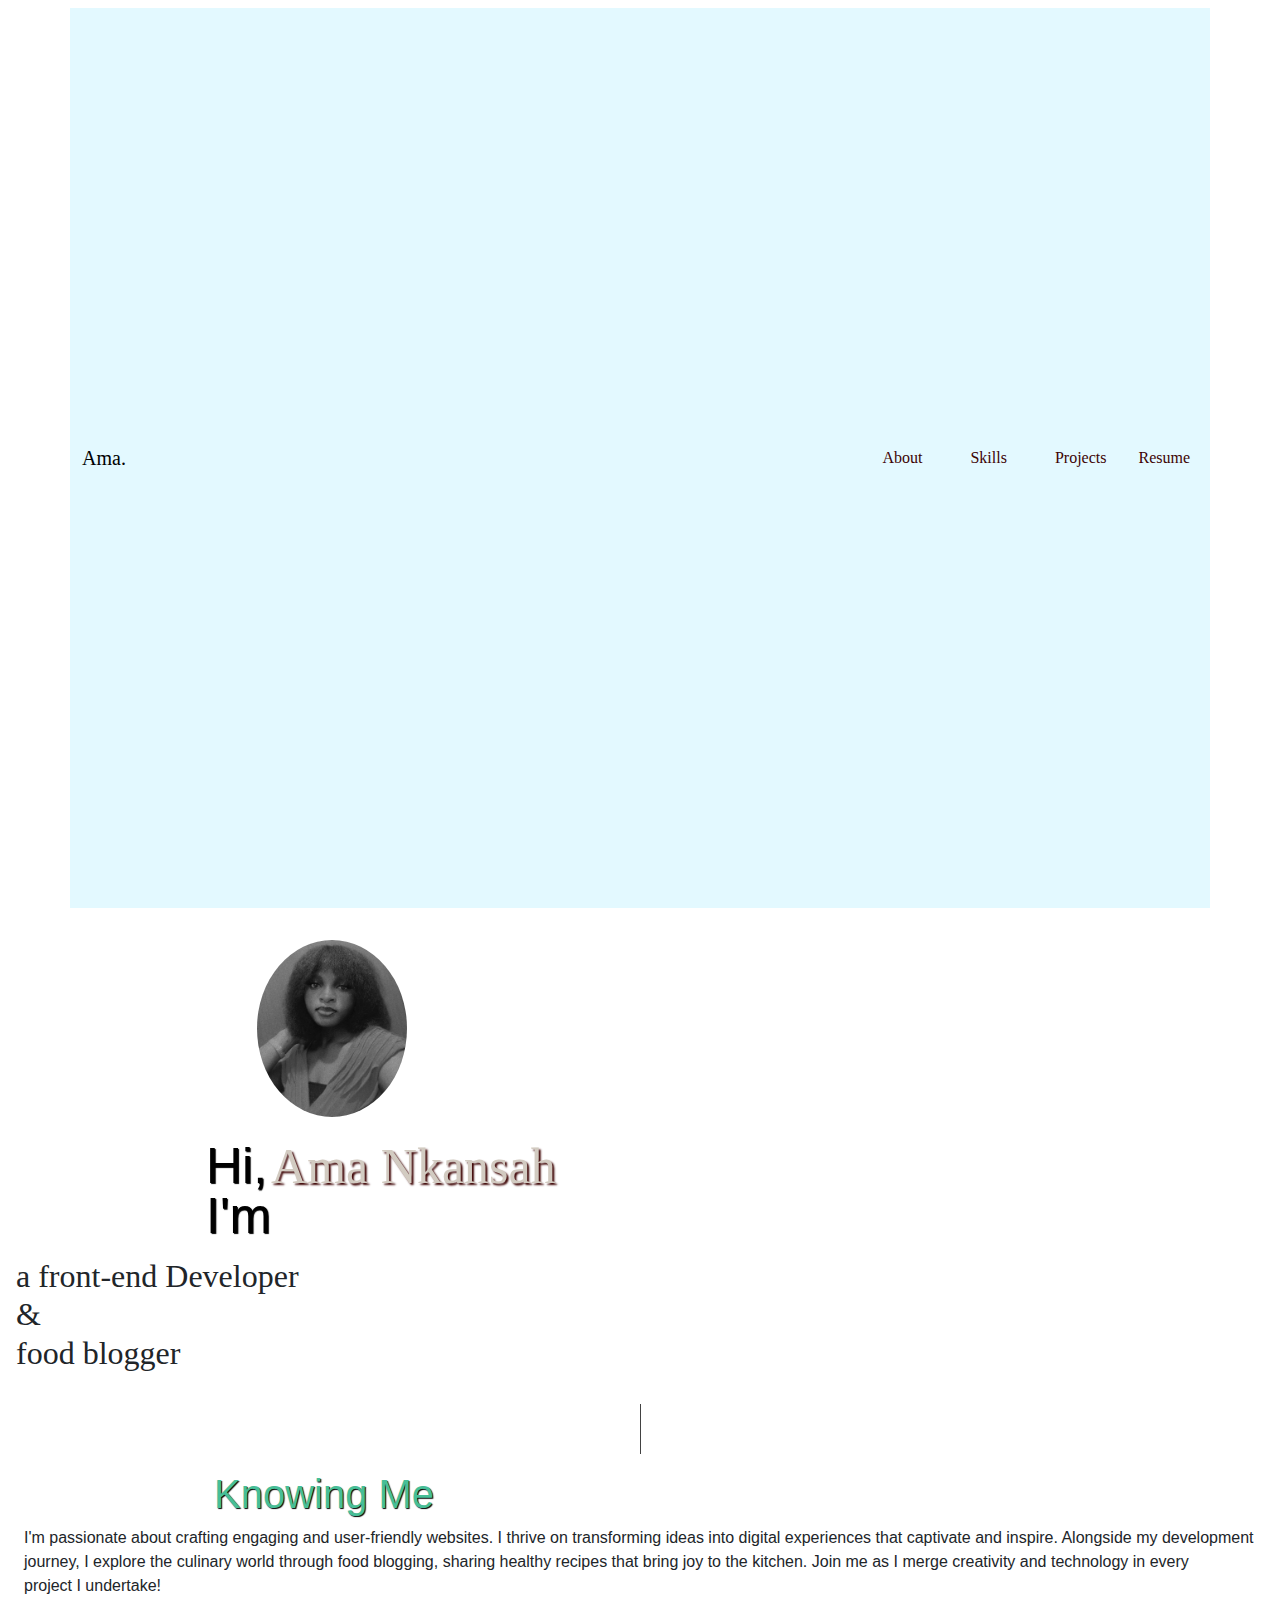
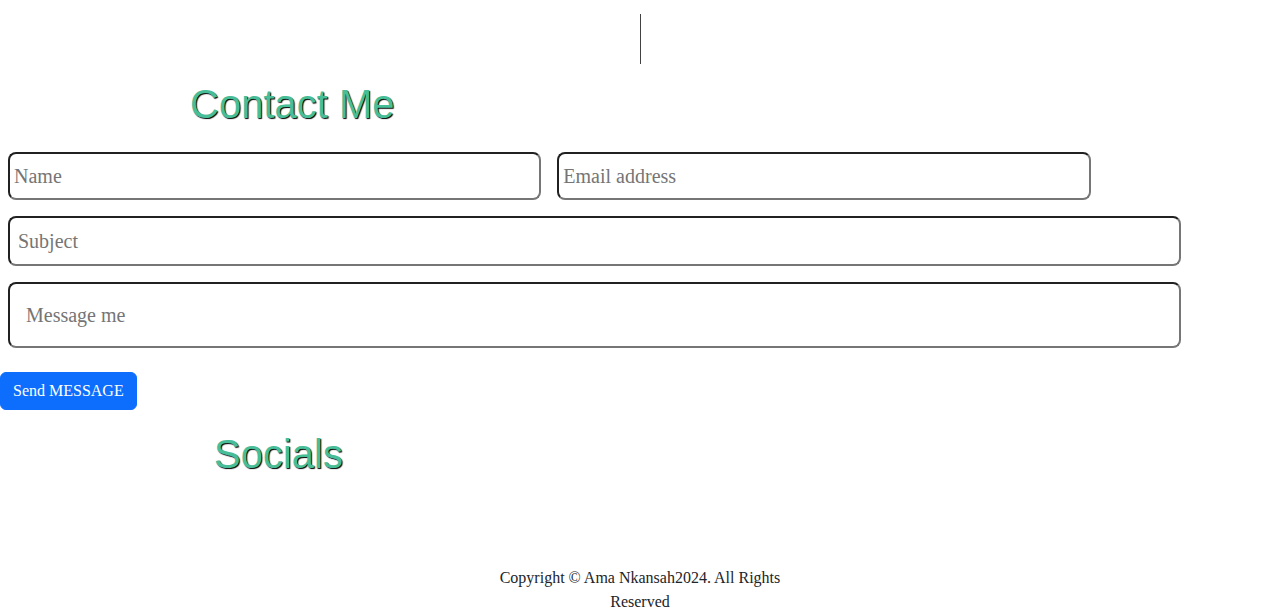
<file: index.html>
<!DOCTYPE html>
<html lang="en">
<head>
    <meta charset="UTF-8">
    <meta name="viewport" content="width=device-width, initial-scale=1.0">
    <title>Portfolio Website</title>
    <link rel="stylesheet" href="https://cdnjs.cloudflare.com/ajax/libs/font-awesome/6.5.2/css/all.min.css" integrity="sha512-SnH5WK+bZxgPHs44uWIX+LLJAJ9/2PkPKZ5QiAj6Ta86w+fsb2TkcmfRyVX3pBnMFcV7oQPJkl9QevSCWr3W6A==" crossorigin="anonymous" referrerpolicy="no-referrer" />
    <link rel="stylesheet" href="https://cdn.jsdelivr.net/npm/bootstrap@5.3.3/dist/css/bootstrap.min.css">
    <link rel="stylesheet" href="style.css">
    <link rel="preconnect" href="https://fonts.googleapis.com">
    <link rel="preconnect" href="https://fonts.gstatic.com" crossorigin>
    <link href="https://fonts.googleapis.com/css2?family=Nerko+One&display=swap" rel="stylesheet">
  </head>

<body>
    <nav class="navbar">
      <div class="container">
        <a class="navbar-brand brand-name " href="./index.html">Ama.</a>
       <ul class="navbar-nav d-flex flex-row">
            <li class="nav-item"><a class="nav-link active pe-3 px-lg-4" aria-current="page" href="#" style="color:#3d0303;">About</a></li>

            <li class="nav-item"><a class="nav-link active pe-3 px-lg-4" aria-current="page" href="#" style="color: #3d0303;">Skills</a></li>

            <li class="nav-item"><a  class="nav-link active pe-3 px-lg-4" aria-current="page" href="#" style="color:#3d0303;">Projects</a></li>

            <li class="nav-item"><a  class="nav-link active px-lg-2" aria-current="page" href="#" style="color:#3d0303;">Resume</a></li>

          </ul>
      </div>
    </nav>

    <div class="hero">
      <div class="col-12 col-sm-12 col-lg-6 p-4 ps-5" id="img-container">
        <img src="./img/mine-pic.jpg" class="d-block mx-lg-auto img-fluid rounded-circle" alt="My picture" width="150" height="130" loading="lazy">
      </div>
      <div class="col-lg-6 px-3" id="intro-name">
        <h1 class="display-5 text-body-emphasis lh-1 mb-3" style="font-size:50px;"> Hi,<br/>I'm <span style="color: #d2cbc1; text-shadow:2px 2px 2px #3d0303 ;">Ama Nkansah</span></h1>
        <h2 class="pb-4">a front-end Developer <br>&<br>food blogger</h2>
      </div>
    </div>

    
      <div class="vertical-line" style="width:1px; height: 50px; background-color:#424242; margin-left:50%;"></div>
   
      <div class="about-me"></div>
     <h1 class="ps-4 mt-3 title">Knowing Me</h1>
     <p class="px-4" style="font-family:Arial, Helvetica, sans-serif;">I'm passionate about crafting engaging and user-friendly websites. I thrive on transforming ideas into digital experiences that captivate and inspire. Alongside my development journey, I explore the culinary world through food blogging, sharing healthy recipes that bring joy to the kitchen. Join me as I merge creativity and technology in every project I undertake!</p>
   </div>
  
   <div class="vertical-line" style="width:1px; height: 50px; background-color:#424242; margin-left:50%;"></div>
<div class="contact-form">
  <h1 class="title mt-3" id="contact-title">Contact Me</h1>
</div>

<div class="form-groups mt-3">
 <form>
  <input class="form-control-lg p-1 m-2 me-1 col-5" type="text" placeholder="Name" required/>
  <input class="form-control-lg p-1 m-2 col-5" type="email" placeholder="Email address" required/>
  <input class="form-control-lg p-2 m-2 col-11" type="text" placeholder="Subject"/>
  <input class="form-control-lg p-3 m-2 col-11" type="text" placeholder="Message me"/>
 </form> 
 <button class="btn btn-primary ms-6 my-3 send-btn">Send MESSAGE</button>
</div>

<h1 class="social-title ps-4 pt-1">Socials</h1>
<div class="container-socials pt-5 col-12">
  <a href="https://www.linkedin.com/in/ama-nkansah-akuoko"><i class="fa-brands fa-linkedin ps-5 px-4 " id="socials-font"></i></a></i>
  <a href=""><i class="fa-brands fa-x-twitter px-4"  id="socials-font"></i></a>
  <a href="https://www.instagram.com/yendidiwithama/"><i class="fa-brands fa-square-instagram px-4"  id="socials-font"></i></a> 
  <footer class="pt-2 text-center">Copyright © Ama Nkansah2024. All Rights<br/> Reserved</footer>
</div>        

</body>
<script src="https://cdn.jsdelivr.net/npm/bootstrap@5.3.3/dist/js/bootstrap.bundle.min.js" integrity="sha384-YvpcrYf0tY3lHB60NNkmXc5s9fDVZLESaAA55NDzOxhy9GkcIdslK1eN7N6jIeHz" crossorigin="anonymous"></script>
</html>
</file>
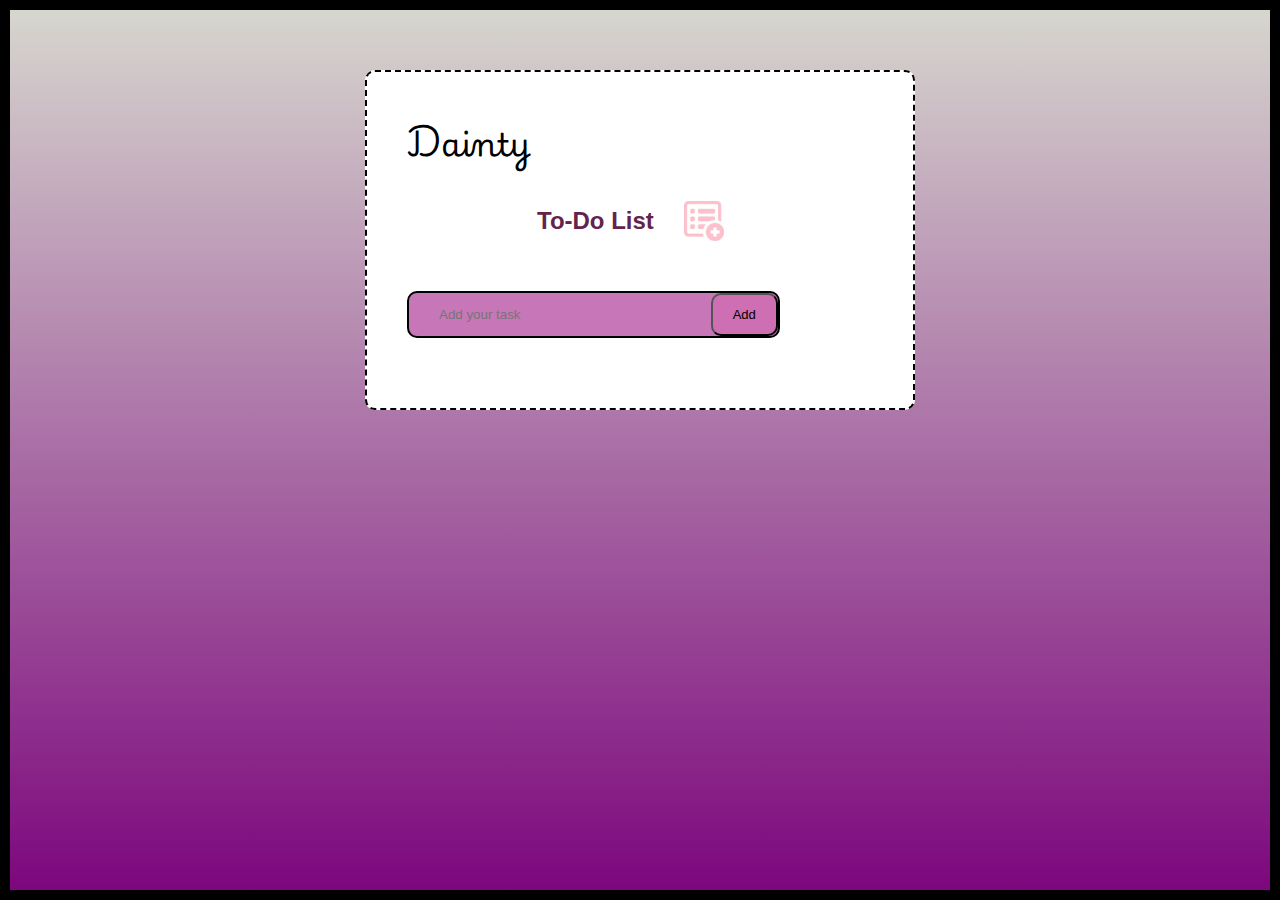
<file: codxo1/index.html>
<!DOCTYPE html>
<html lang="en">
<head>
    <meta charset="UTF-8">
    <meta name="viewport" content="width=device-width, initial-scale=1.0">
    <title>To-Do List</title>
    <link rel="preconnect" href="https://fonts.googleapis.com">
<link rel="preconnect" href="https://fonts.gstatic.com" crossorigin>
<link href="https://fonts.googleapis.com/css2?family=Playwrite+IT+Trad:wght@100..400&display=swap" rel="stylesheet">

    <style>
        *{
            margin: 0;
            padding: 0;
            box-sizing: border-box;
            font-family: Arial, Helvetica, sans-serif ;
        }

        .container{
            width: 100%;
            min-height: 100vh;
            background:linear-gradient(to top, #7d077d, #d6d6ce);
            padding:10px;
            border: 10px solid;
        }

    .todo-list{
        border: 2px dashed;
        max-width: 550px;
        width: 100%;
        margin: 50px auto 20px;
        padding: 40px;
        border-radius: 10px;
        background:white;
    }

    h1{
        font-family: "Playwrite IT Trad", cursive;
        font-optical-sizing: auto;
        font-weight: normal;
        font-style: normal;
      }

 .todo-list h2{
        color:rgb(99, 35, 76);
        display: flex;
        align-items: center;
        margin-bottom: 20px;
        margin-left: 130px;
    }

    .todo-list h2 img{
        margin: 30px;
        width: 40px;
    }

   .row{
        display: flex;
        flex-direction: row;
        flex-wrap: nowrap;
        align-items: center;
        justify-content: space-between;
        border-radius: 10px;
        padding-left: 20px;
        background: rgb(199, 119, 183);
        margin-bottom: 30px; 
        margin-right: 30px;
        border: solid 2px ;
        width: 80%;
    }

    input{
        flex: 1;
        border: none;
        outline: none;
        background: transparent;
        padding: 10px;
        font-weight: 20px;
        width: fit-content;
    }
    

    button{
        outline: none;
        padding: 12px 20px;
        border-radius: 10px;
        background:rgb(205, 111, 178);
        cursor: pointer;
        font-size: small;
        
    }
    ul>li{
        list-style: none;
        cursor: pointer;
        user-select: none;
        padding: 10px 30px;
        font-size: large;
        position: relative;
        left: 20px;

    }

    ul>li::before{
        content: "";
        background-color:rgb(159, 71, 156) ;
        width: 20px;
        height: 20px;
        border-radius: 50px;
        display: inline-block;
        position: absolute;
        left: -5px;
        background-image:url(img/unchecked.jpeg);
        background-size: cover;
        background-position: center;
    }

    ul>li.checked{
        color: #961e60;
        text-decoration: line-through;
   }

    ul>li.checked::before{
     background-image: url(img/checked.png);
    }
   
    ul li span{
        position: absolute;
        right: 0;
        top:5px;
        width:40px;
        height: 40px;
        font-size: 20px;
        color: #555;
        line-height: 40px;
        text-align: center;
        border-radius: 50px;
    }

    ul li span:hover{
        background: #edeef0;
    }

 @media(max-width:565px){
   .todo-list h2{
    display: flex;
    justify-content: center;
    position: relative;
    left: -50px
   }

   .todo-list h2 img{
    position: absolute;
    left:-100px
   }

   h1{
    margin-bottom:15px ;
    display: flex;
    justify-content: center;
   }

 input::placeholder{
    font-size: 10px;


 }

 .row{
        display: flex;
        flex-direction: row;
        flex-wrap: nowrap;
   }

   #addbutton{
    position: absolute;
    right: 70px;
   }

   ul>li{
   position: relative;
   bottom: 10px;
   left: -20px;
   word-wrap: break-word;
}
     
span{
    position: absolute;
}

}
@media (max-width:295px){
    .row{
        display: flex;
        flex-direction: row;
        flex-wrap: wrap;
        height: 40px;
        position: relative;
        left: -30px;
    }

   #addbutton{
    position: absolute;
    right: -89px;
    top:- 40px;
    overflow: hidden;
   }

   input::placeholder{
    font-size: 10px; 
    position: relative;
    left: -10px;
    top:-10px;
    white-space: normal; 
    word-wrap: break-word;
  }
input{
    width:40px
}

ul>li{
   position: relative;
   bottom: 10px;
   left: -20px;
   word-wrap: break-word;
}
     
span{
    position: absolute;
    left: 100px;
}

}

    </style>
</head>

<body>
 <div class="container">
    <div class="todo-list">
        <h1> Dainty</h1>
        <h2>To-Do List <img src="./img/pink to do icon.jpeg" width="60px" alt="to-list icon" ></h2>
        <div class="row">
            <input type="text" id="input-text" placeholder="Add your task">
            <div id="addbutton">
                <button onclick ="addTask()">Add</button>        
            </div>
            
        </div>
        <ul id="list-container">
           <!-- <li class="checked">Task 1</li>
            <li>Task 2</li>
            <li>Task 3</li>
            -->
        </ul>
    </div>

<script src="script.js"></script>
 </div>   
</body>
</html>
</file>
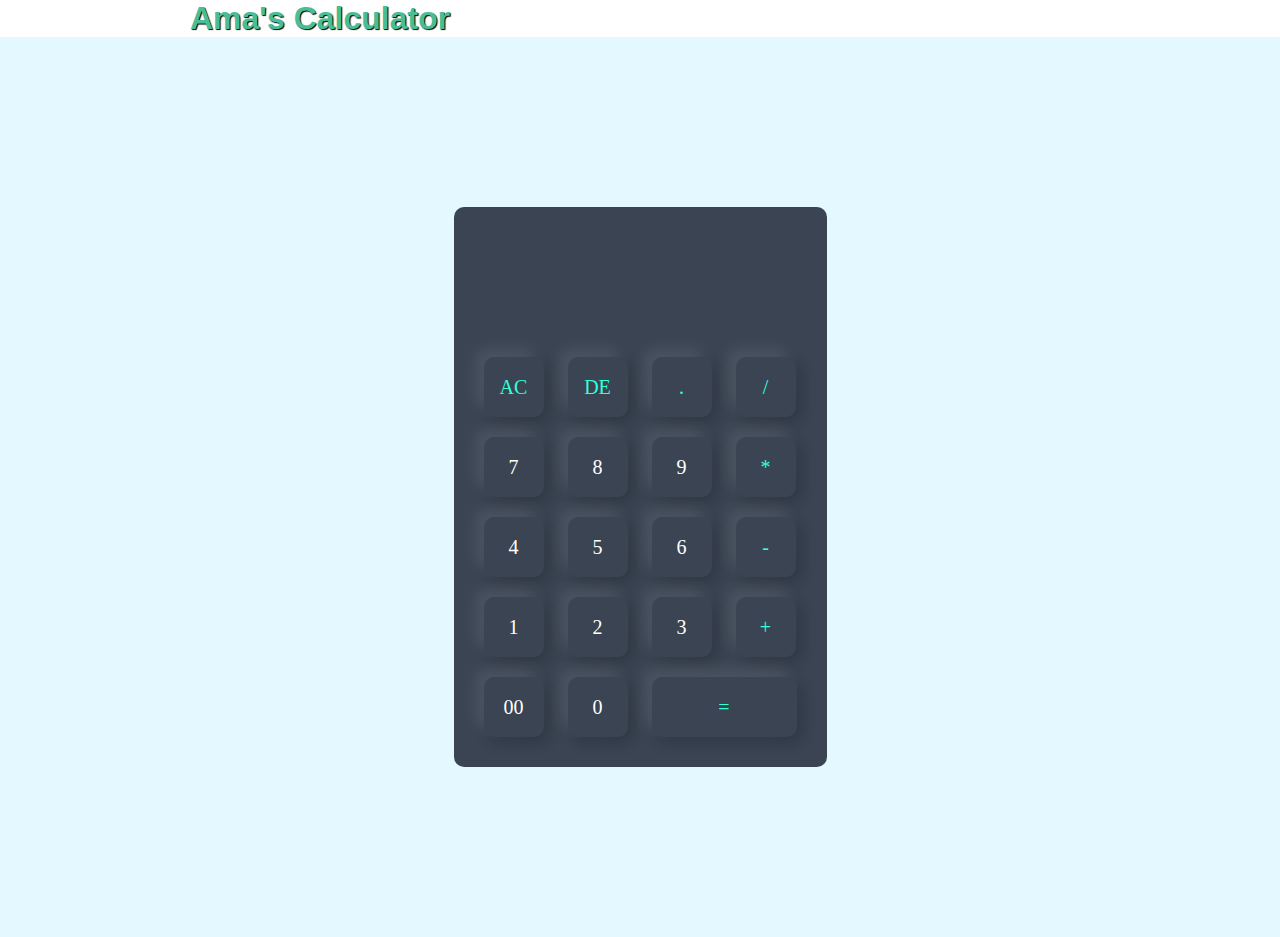
<file: repo3/index.html>
<!DOCTYPE html>
<html lang="en">
<head>
    <meta charset="UTF-8">
    <meta name="viewport" content="width=device-width, initial-scale=1.0">
    <title>Calculator App</title>
    <link rel="stylesheet" href="style.css">
</head>
<body>
    <h1>Ama's Calculator</h1>
    <div class="container">
        <div class="calculator">
          <form>
            <div class="display">
              <input type="text"  name="display">
            </div>
            <div>
                <input type="button" value="AC" onclick="display.value = ' '" class="operator">
                <input type="button" value="DE" onclick="display.value = display.value.toString().slice(0,-1)" class="operator">
                <input type="button" value="." onclick="display.value += '.'" class="operator">
                <input type="button" value="/" onclick="display.value += '/'" class="operator">
            </div>

            <div>
                <input type="button" value="7" onclick="display.value += '7'">
                <input type="button" value="8" onclick="display.value += '8'">
                <input type="button" value="9" onclick="display.value += '9'">
                <input type="button" value="*" onclick="display.value += '*'" class="operator">
            </div>

            <div>
                <input type="button" value="4" onclick="display.value += '4'">
                <input type="button" value="5" onclick="display.value += '5'">
                <input type="button" value="6" onclick="display.value += '6'">
                <input type="button" value="-" onclick="display.value += '-'" class="operator">
            </div>

            <div>
                <input type="button" value="1" onclick="display.value += '1'">
                <input type="button" value="2" onclick="display.value += '2'">
                <input type="button" value="3" onclick="display.value += '3'">
                <input type="button" value="+" onclick="display.value += '+'" class="operator">
            </div>

            <div>
                <input type="button" value="00" onclick="display.value += '00'">
                <input type="button" value="0" onclick="display.value += '0'">
                <input type="button" value="=" onclick="display.value = eval( display.value)" class="equal operator" >
            </div>

          </form> 
        </div>
    </div>
    
</body>
</html>
</file>
<file: style.css>
*{
    margin: 0;
    padding: 0;
    font-family:'Times New Roman', Times, serif;
    box-sizing: border-box;
}

h1{
font-family:Verdana, Geneva, Tahoma, sans-serif;
color: rgb(71, 190, 151);
text-shadow:1px 1px 1px black ;
margin-left: 190px;
display: flex;
flex-wrap: wrap;
}

.container{
    width: 100%;
    height: 100vh; 
    background:#e3f9ff;
    display: flex;
    justify-content: center;
    align-items: center;
}

.calculator{
    background: #3a4452;
    padding: 20px;
    border-radius: 10px;
}

.calculator form input{
    border: 0;
    outline: 0;
    width: 60px;
    height: 60px;
    border-radius: 10px;
    background: transparent;
    font-size: 20px;
    color: #fff;
    cursor: pointer;
    margin: 10px;
    box-shadow:-8px -8px 15px rgba(255, 255, 255, 0.1), 5px 5px 15px rgba(0,0,0,0.2);
}

form .display{
    display: flex;
    justify-content: flex-end;
    margin: 20px 0;
}

form .display input{
    text-align: right;
    flex: 1;
    font-size: 45px;
    box-shadow: none;
}

form input.equal{
    width:145px;
}

form input.operator{
    color: #33ffd8;
}
</file>
<file: repo3/style.css>
*{
    margin: 0;
    padding: 0;
    font-family:'Times New Roman', Times, serif;
    box-sizing: border-box;
}

h1{
font-family:Verdana, Geneva, Tahoma, sans-serif;
color: rgb(71, 190, 151);
text-shadow:1px 1px 1px black ;
margin-left: 190px;
display: flex;
flex-wrap: wrap;
}

.container{
    width: 100%;
    height: 100vh; 
    background:#e3f9ff;
    display: flex;
    justify-content: center;
    align-items: center;
}

.calculator{
    background: #3a4452;
    padding: 20px;
    border-radius: 10px;
}

.calculator form input{
    border: 0;
    outline: 0;
    width: 60px;
    height: 60px;
    border-radius: 10px;
    background: transparent;
    font-size: 20px;
    color: #fff;
    cursor: pointer;
    margin: 10px;
    box-shadow:-8px -8px 15px rgba(255, 255, 255, 0.1), 5px 5px 15px rgba(0,0,0,0.2);
}

form .display{
    display: flex;
    justify-content: flex-end;
    margin: 20px 0;
}

form .display input{
    text-align: right;
    flex: 1;
    font-size: 45px;
    box-shadow: none;
}

form input.equal{
    width:145px;
}

form input.operator{
    color: #33ffd8;
}
</file>
